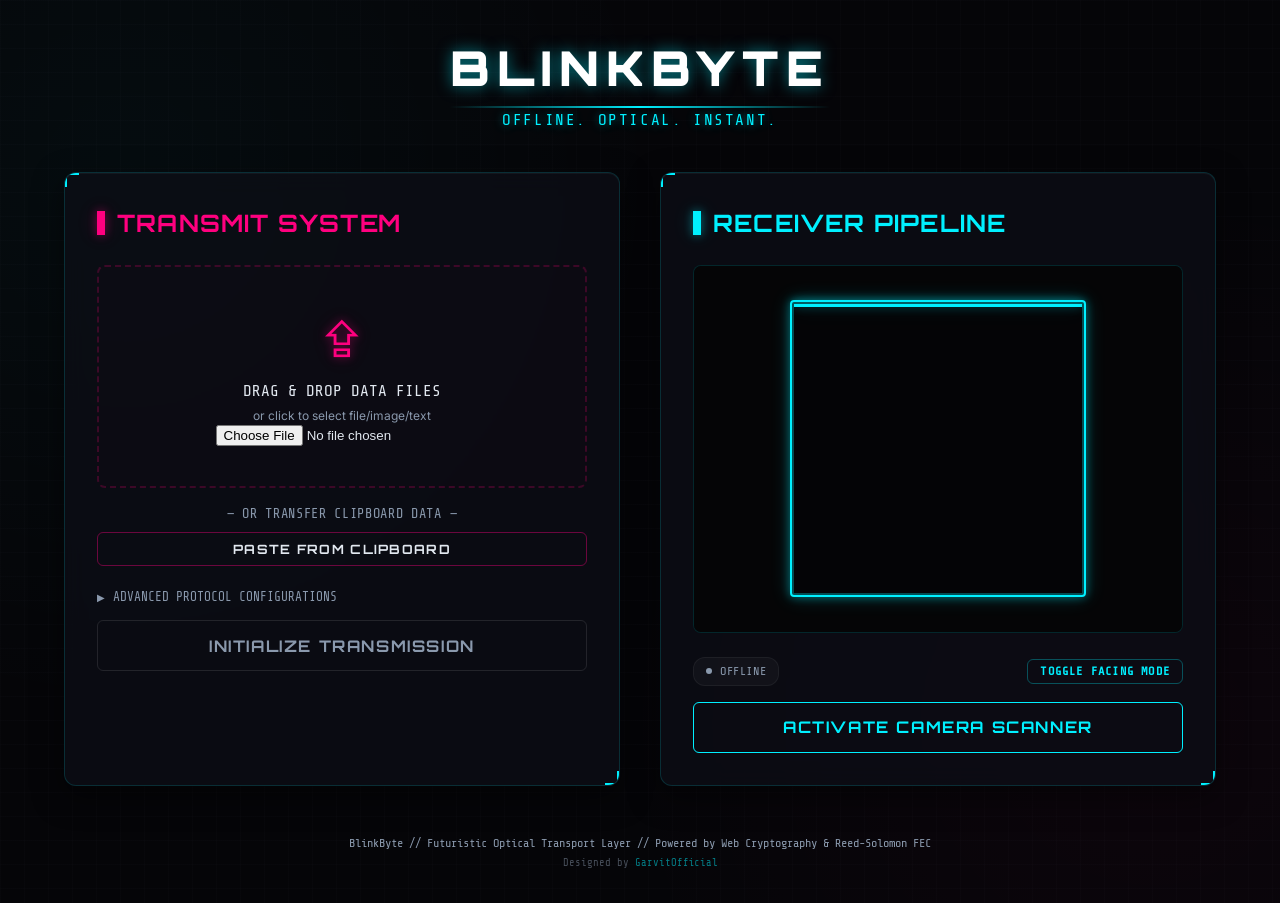
<file: index.html>
<!DOCTYPE html>
<html lang="en">
<head>
  <meta charset="UTF-8">
  <meta name="viewport" content="width=device-width, initial-scale=1.0">
  <meta name="description" content="BlinkByte - A futuristic offline optical data transfer system using animated QR codes. AirDrop for fully offline, air-gapped devices.">
  <title>BlinkByte // Offline Optical Data Transfer</title>
  <link rel="stylesheet" href="css/style.css">
  
  <!-- Load Local Static Libraries (Strictly offline-compatible) -->
  <script src="libs/qrcode.min.js"></script>
  <script src="libs/jsQR.js"></script>
</head>
<body>

  <div class="app-container">
    <header>
      <h1 class="brand-title" id="main-title">BlinkByte</h1>
      <p class="brand-tagline">Offline. Optical. Instant.</p>
    </header>

    <main class="panels-grid">
      <!-- SENDER PANEL (TRANSMIT) -->
      <section class="cyber-card" id="sender-panel">
        <h2 class="card-title card-title-send">
          <span class="icon"></span>
          Transmit System
        </h2>

        <!-- Initial File Input State -->
        <div id="send-init-state">
          <div class="dropzone" id="dropzone">
            <div class="dropzone-icon">⇪</div>
            <p class="dropzone-text">DRAG & DROP DATA FILES</p>
            <p class="dropzone-subtext">or click to select file/image/text</p>
            <input type="file" id="file-input">
          </div>

          <!-- Clipboard Fast Paste Option -->
          <div class="form-group" style="text-align: center; margin-top: -0.5rem; margin-bottom: 1.5rem;">
            <label>— OR TRANSFER CLIPBOARD DATA —</label>
            <button class="cyber-btn" id="btn-paste-clipboard" style="padding: 0.5rem; font-size: 0.8rem; border-color: rgba(255, 0, 127, 0.4); color: var(--text-main);">
              Paste from Clipboard
            </button>
          </div>
        </div>

        <!-- Selected File HUD -->
        <div class="file-hud" id="file-hud" style="display: none;">
          <div class="file-hud-info">
            <span class="file-name" id="file-hud-name">file_name.bin</span>
            <span class="file-size" id="file-hud-size">0 KB</span>
          </div>
          <button class="file-remove" id="btn-remove-file" title="Remove File">×</button>
        </div>

        <!-- Advanced settings toggle -->
        <button class="settings-toggle" id="settings-toggle">
          <span>▶</span> Advanced Protocol Configurations
        </button>

        <!-- Advanced settings contents -->
        <div class="settings-content" id="settings-content">
          <div class="form-group">
            <label for="param-fps">Target Frame Rate (FPS)</label>
            <input type="number" class="cyber-input" id="param-fps" value="10" min="1" max="30">
          </div>
          <div class="form-group">
            <label for="param-chunk-size">QR Version Density</label>
            <select class="cyber-input" id="param-chunk-size">
              <option value="128">128 bytes (Version 8 - Sparse)</option>
              <option value="256" selected>256 bytes (Version 11 - Balanced)</option>
              <option value="384">384 bytes (Version 14 - Dense)</option>
              <option value="512">512 bytes (Version 18 - Ultra-Dense)</option>
            </select>
          </div>
          <div class="form-group">
            <label for="param-redundancy">Reed-Solomon Redundancy</label>
            <select class="cyber-input" id="param-redundancy">
              <option value="0.1">10% FEC (Minimum)</option>
              <option value="0.2">20% FEC (Light)</option>
              <option value="0.3" selected>30% FEC (Recommended)</option>
              <option value="0.4">40% FEC (Heavy)</option>
              <option value="0.5">50% FEC (Extreme)</option>
            </select>
          </div>
          <div class="form-group">
            <label for="param-passphrase">Optional Encryption Password</label>
            <input type="password" class="cyber-input" id="param-passphrase" placeholder="Passphrase (AES-256)">
          </div>
        </div>

        <!-- Action triggers -->
        <button class="cyber-btn cyber-btn-send" id="btn-start-send" disabled>
          Initialize Transmission
        </button>

        <!-- Transmission State (QR Stream) -->
        <div class="qr-stream-container" id="qr-stream-container">
          <div class="qr-canvas-wrapper">
            <canvas class="qr-stream-canvas" id="qr-canvas"></canvas>
          </div>

          <!-- Diagnostics overlay -->
          <div class="diagnostics-hud">
            <div class="hud-row">
              <span class="hud-label">SESSION ID</span>
              <span class="hud-value pink" id="hud-send-session">0x00000000</span>
            </div>
            <div class="hud-row">
              <span class="hud-label">FRAME INDEX</span>
              <span class="hud-value" id="hud-send-frame">0 / 0</span>
            </div>
            <div class="hud-row">
              <span class="hud-label">STREAMING SPEED</span>
              <span class="hud-value" id="hud-send-speed">10 FPS</span>
            </div>
            <div class="hud-row">
              <span class="hud-label">FEC CONFIG</span>
              <span class="hud-value" id="hud-send-fec">30% RS</span>
            </div>
            <div class="hud-row">
              <span class="hud-label">SECURITY ENVELOPE</span>
              <span class="hud-value" id="hud-send-security">PLAIN</span>
            </div>
          </div>

          <button class="cyber-btn" id="btn-stop-send" style="border-color: rgba(255,255,255,0.2); color: var(--text-muted);">
            Terminate Stream
          </button>
        </div>
      </section>

      <!-- RECEIVER PANEL (RECEIVE) -->
      <section class="cyber-card" id="receiver-panel">
        <h2 class="card-title card-title-receive">
          <span class="icon"></span>
          Receiver Pipeline
        </h2>

        <!-- Active Scanning HUD -->
        <div id="receive-scanning-state" style="display: flex; flex-direction: column; flex-grow: 1;">
          <div class="scanner-viewport-wrapper">
            <video class="scanner-video" id="scanner-video" autoplay playsinline></video>
            <canvas class="hidden-canvas" id="scanner-hidden-canvas"></canvas>
            <div class="scanner-overlay">
              <div class="scanner-target-box">
                <div class="scanner-laser-line"></div>
              </div>
            </div>
          </div>

          <div style="display: flex; justify-content: space-between; margin-bottom: 1rem; align-items: center;">
            <div class="status-pill idle" id="scanner-status-pill">
              <span class="indicator-dot"></span>
              <span id="scanner-status-text">OFFLINE</span>
            </div>
            <button class="cyber-btn" id="btn-toggle-camera" style="width: auto; padding: 0.3rem 0.75rem; font-size: 0.75rem; font-family: var(--font-mono); border-color: rgba(0, 240, 255, 0.3);">
              Toggle Facing Mode
            </button>
          </div>

          <button class="cyber-btn" id="btn-start-scan">
            Activate Camera Scanner
          </button>
          <button class="cyber-btn" id="btn-stop-scan" style="display: none; border-color: rgba(255,255,255,0.2); color: var(--text-muted);">
            Deactivate Camera
          </button>

          <!-- Receive Diagnostics HUD -->
          <div class="diagnostics-hud" id="receive-diagnostics" style="margin-top: 1.5rem; display: none;">
            <div class="hud-row">
              <span class="hud-label">ACTIVE SESSION</span>
              <span class="hud-value" id="hud-recv-session">0x00000000</span>
            </div>
            <div class="hud-row">
              <span class="hud-label">SHARDS GATHERED</span>
              <span class="hud-value green" id="hud-recv-shards">0 / 0</span>
            </div>
            <div class="hud-row">
              <span class="hud-label">SUCCESS PROBABILITY</span>
              <span class="hud-value" id="hud-recv-progress">0%</span>
            </div>
            <div class="hud-row">
              <span class="hud-label">EST. SPEED / TIME</span>
              <span class="hud-value" id="hud-recv-time">N/A</span>
            </div>
          </div>

          <!-- Reception Sector Grid -->
          <div class="packet-grid-wrapper" id="packet-grid-wrapper" style="display: none;">
            <div class="packet-grid-title">
              <span>Sector Index Map</span>
              <span id="hud-recv-ratio">0 / 0</span>
            </div>
            <div class="packet-grid" id="packet-grid">
              <!-- Nodes populated dynamically by JS -->
            </div>
          </div>
        </div>

        <!-- Successful Reconstruction Panel -->
        <div id="receive-success-state" style="display: none; flex-direction: column; align-items: center; justify-content: center; flex-grow: 1;">
          <div class="success-card">
            <div class="success-icon">✓</div>
            <h3 class="success-title">INTEGRITY CHECK SUCCESSFUL</h3>
            <p style="font-size: 0.85rem; color: var(--text-muted); margin-bottom: 1rem;">Original SHA-256 match validated.</p>
            <div class="success-file-details">
              <div class="hud-row">
                <span class="hud-label">FILE NAME</span>
                <span class="hud-value" id="success-file-name" style="color: var(--neon-green);">file.txt</span>
              </div>
              <div class="hud-row">
                <span class="hud-label">PAYLOAD SIZE</span>
                <span class="hud-value" id="success-file-size">0 KB</span>
              </div>
              <div class="hud-row">
                <span class="hud-label">MIME TYPE</span>
                <span class="hud-value" id="success-file-mime">text/plain</span>
              </div>
            </div>
            <button class="cyber-btn" id="btn-download-file" style="border-color: var(--neon-green); color: var(--neon-green); margin-bottom: 1rem;">
              Download Reconstructed File
            </button>
            <button class="cyber-btn" id="btn-reset-receive" style="border-color: rgba(255,255,255,0.2); color: var(--text-muted);">
              Reset Pipeline & Scan New
            </button>
          </div>
        </div>
      </section>
    </main>

    <footer>
      <p>BlinkByte // Futuristic Optical Transport Layer // Powered by Web Cryptography & Reed-Solomon FEC</p>
      <p style="margin-top: 0.25rem; font-size: 0.65rem; opacity: 0.5;">
        Designed by <a href="https://github.com/GarvitOfficial" target="_blank">GarvitOfficial</a>
      </p>
    </footer>
  </div>

  <!-- PASSWORD PROMPT MODAL -->
  <div class="modal-overlay" id="password-modal">
    <div class="modal-card">
      <div class="modal-header">Decryption Key Required</div>
      <div class="modal-body">
        <p style="font-size: 0.85rem; color: var(--text-muted); margin-bottom: 1rem;">
          This optical stream is protected by AES-256-GCM. Please input the passphrase to decrypt the payload.
        </p>
        <div class="form-group">
          <label for="decrypt-passphrase">Security Key / Passphrase</label>
          <input type="password" class="cyber-input" id="decrypt-passphrase" placeholder="Passphrase">
        </div>
        <p id="decrypt-error" style="color: var(--neon-pink); font-size: 0.8rem; margin-top: 0.5rem; display: none; font-family: var(--font-mono);">
          Incorrect security key or checksum corrupted.
        </p>
      </div>
      <div class="modal-actions">
        <button class="cyber-btn modal-btn" id="btn-confirm-decrypt" style="border-color: var(--neon-green); color: var(--neon-green);">
          Decrypt Payload
        </button>
        <button class="cyber-btn modal-btn modal-btn-cancel" id="btn-cancel-decrypt">
          Cancel
        </button>
      </div>
    </div>
  </div>

  <!-- Main logic module entry -->
  <script type="module" src="js/app.js"></script>
</body>
</html>
</file>
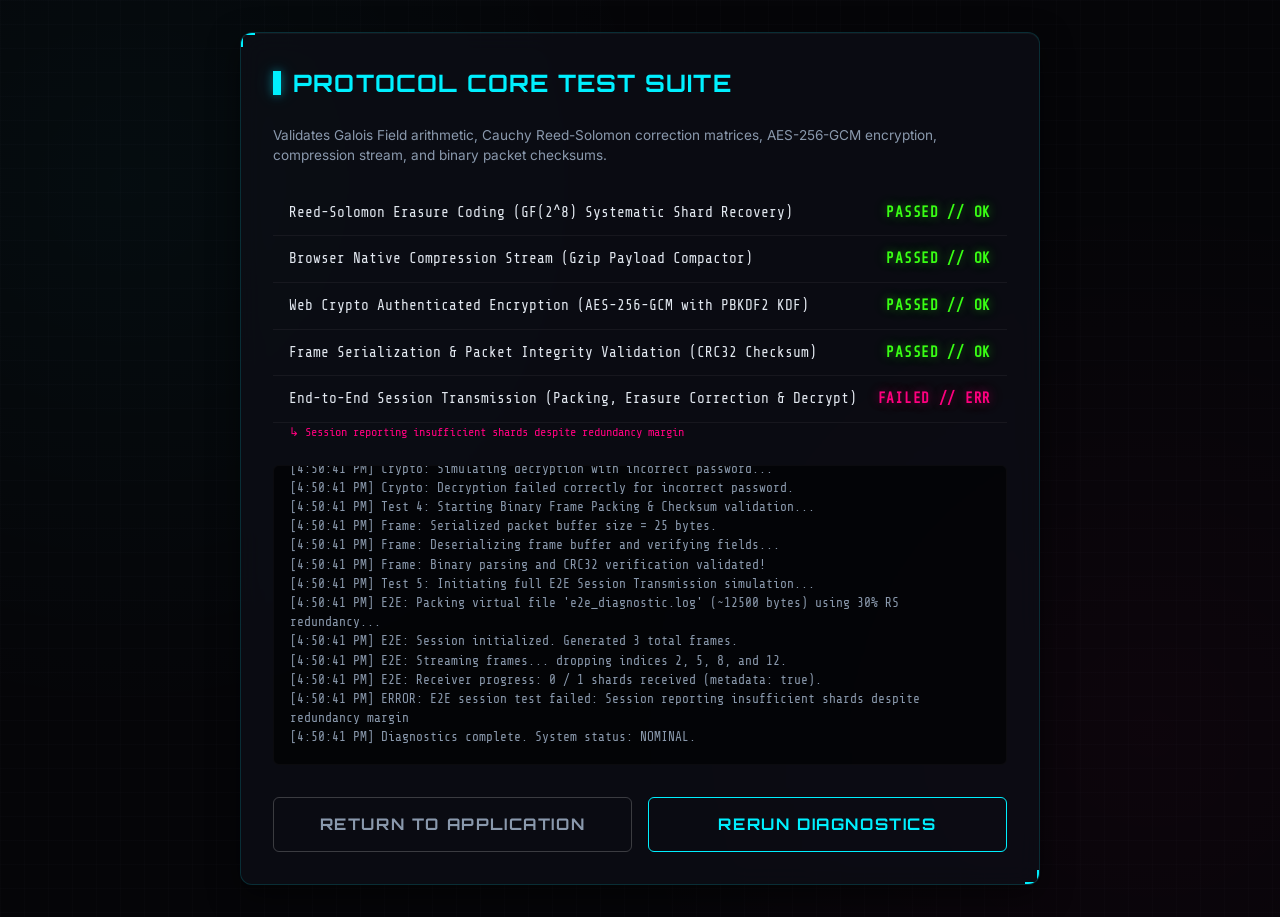
<file: test/test.html>
<!DOCTYPE html>
<html lang="en">
<head>
  <meta charset="UTF-8">
  <meta name="viewport" content="width=device-width, initial-scale=1.0">
  <title>BlinkByte // Protocol Test Suite</title>
  <link rel="stylesheet" href="../css/style.css">
  <style>
    body {
      padding: 2rem;
    }
    .test-suite-card {
      max-width: 800px;
      margin: 0 auto;
    }
    .test-row {
      display: flex;
      justify-content: space-between;
      align-items: center;
      padding: 0.75rem 1rem;
      border-bottom: 1px solid rgba(255, 255, 255, 0.05);
      font-family: var(--font-mono);
      font-size: 0.9rem;
    }
    .test-name {
      color: var(--text-main);
    }
    .test-status {
      font-weight: bold;
      text-transform: uppercase;
      letter-spacing: 0.05em;
    }
    .test-status.passed {
      color: var(--neon-green);
      text-shadow: var(--glow-green);
    }
    .test-status.failed {
      color: var(--neon-pink);
      text-shadow: var(--glow-pink);
    }
    .console-log {
      background: rgba(0, 0, 0, 0.6);
      border: 1px solid rgba(255, 255, 255, 0.03);
      padding: 1rem;
      border-radius: 6px;
      font-family: var(--font-mono);
      font-size: 0.8rem;
      color: var(--text-muted);
      max-height: 300px;
      overflow-y: auto;
      margin-top: 1.5rem;
    }
  </style>
</head>
<body>

  <div class="test-suite-card cyber-card">
    <h2 class="card-title card-title-receive">
      <span class="icon"></span>
      Protocol Core Test Suite
    </h2>
    
    <p style="font-size: 0.85rem; color: var(--text-muted); margin-bottom: 1.5rem;">
      Validates Galois Field arithmetic, Cauchy Reed-Solomon correction matrices, AES-256-GCM encryption, compression stream, and binary packet checksums.
    </p>

    <div id="test-results">
      <!-- Test runs populated dynamically -->
      <div style="text-align: center; color: var(--neon-cyan); padding: 2rem;">
        INITIALIZING CORE TEST RUN...
      </div>
    </div>

    <div class="console-log" id="test-console">
      [SYSTEM READY] Initiating logs...
    </div>

    <div style="margin-top: 2rem; display: flex; gap: 1rem;">
      <a href="../index.html" class="cyber-btn" style="text-align: center; text-decoration: none; border-color: rgba(255, 255, 255, 0.2); color: var(--text-muted);">
        Return to Application
      </a>
      <button class="cyber-btn" onclick="window.location.reload();" style="border-color: var(--neon-cyan); color: var(--neon-cyan);">
        Rerun Diagnostics
      </button>
    </div>
  </div>

  <script type="module" src="test.js"></script>
</body>
</html>
</file>
<file: css/style.css>
/* BlinkByte Cyberpunk Styling System */
@import url('https://fonts.googleapis.com/css2?family=Inter:wght@300;400;600&family=Orbitron:wght@500;700;900&family=Share+Tech+Mono&display=swap');

:root {
  --bg-color: #050508;
  --bg-card: rgba(13, 15, 24, 0.7);
  --bg-card-hover: rgba(22, 26, 42, 0.8);
  --border-color: rgba(0, 240, 255, 0.15);
  --border-color-glow: rgba(0, 240, 255, 0.4);
  
  --neon-cyan: #00f0ff;
  --neon-green: #39ff14;
  --neon-pink: #ff007f;
  --neon-orange: #ff5f00;
  
  --text-main: #e2e8f0;
  --text-muted: #8a99ad;
  --text-dark: #0d0f18;
  
  --font-header: 'Orbitron', sans-serif;
  --font-mono: 'Share Tech Mono', monospace;
  --font-body: 'Inter', sans-serif;
  
  --glow-cyan: 0 0 10px rgba(0, 240, 255, 0.4), 0 0 20px rgba(0, 240, 255, 0.2);
  --glow-green: 0 0 10px rgba(57, 255, 20, 0.4), 0 0 20px rgba(57, 255, 20, 0.2);
  --glow-pink: 0 0 10px rgba(255, 0, 127, 0.4), 0 0 20px rgba(255, 0, 127, 0.2);
}

* {
  box-sizing: border-box;
  margin: 0;
  padding: 0;
}

body {
  background-color: var(--bg-color);
  background-image: 
    radial-gradient(circle at 10% 20%, rgba(0, 240, 255, 0.03) 0%, transparent 40%),
    radial-gradient(circle at 90% 80%, rgba(255, 0, 127, 0.03) 0%, transparent 40%),
    linear-gradient(rgba(18, 18, 26, 0.2) 1px, transparent 1px),
    linear-gradient(90deg, rgba(18, 18, 26, 0.2) 1px, transparent 1px);
  background-size: 100% 100%, 100% 100%, 24px 24px, 24px 24px;
  color: var(--text-main);
  font-family: var(--font-body);
  min-height: 100vh;
  overflow-x: hidden;
  line-height: 1.5;
}

/* Custom Scrollbars */
::-webkit-scrollbar {
  width: 6px;
  height: 6px;
}
::-webkit-scrollbar-track {
  background: var(--bg-color);
}
::-webkit-scrollbar-thumb {
  background: rgba(0, 240, 255, 0.2);
  border-radius: 3px;
}
::-webkit-scrollbar-thumb:hover {
  background: var(--neon-cyan);
  box-shadow: var(--glow-cyan);
}

/* Typography & Layout */
.app-container {
  max-width: 1200px;
  margin: 0 auto;
  padding: 2rem 1.5rem;
  display: flex;
  flex-direction: column;
  min-height: 100vh;
}

header {
  margin-bottom: 2.5rem;
  text-align: center;
  position: relative;
}

.brand-title {
  font-family: var(--font-header);
  font-size: 3rem;
  font-weight: 900;
  letter-spacing: 0.15em;
  text-transform: uppercase;
  color: #ffffff;
  text-shadow: 0 0 15px rgba(0, 240, 255, 0.5);
  margin-bottom: 0.25rem;
  display: inline-block;
  position: relative;
}

.brand-title::after {
  content: '';
  position: absolute;
  bottom: -4px;
  left: 0;
  width: 100%;
  height: 2px;
  background: linear-gradient(90deg, transparent, var(--neon-cyan), transparent);
}

.brand-tagline {
  font-family: var(--font-mono);
  font-size: 1rem;
  color: var(--neon-cyan);
  letter-spacing: 0.1em;
  text-transform: uppercase;
  text-shadow: var(--glow-cyan);
}

/* Grid Panel Systems */
.panels-grid {
  display: grid;
  grid-template-columns: 1fr 1fr;
  gap: 2.5rem;
  flex-grow: 1;
}

@media (max-width: 850px) {
  .panels-grid {
    grid-template-columns: 1fr;
  }
}

/* Glassmorphic Cyber Cards */
.cyber-card {
  background: var(--bg-card);
  border: 1px solid var(--border-color);
  border-radius: 12px;
  padding: 2rem;
  backdrop-filter: blur(12px);
  -webkit-backdrop-filter: blur(12px);
  box-shadow: 0 10px 30px rgba(0, 0, 0, 0.5), inset 0 1px 1px rgba(255, 255, 255, 0.05);
  transition: all 0.3s cubic-bezier(0.165, 0.84, 0.44, 1);
  position: relative;
  display: flex;
  flex-direction: column;
  overflow: hidden;
}

.cyber-card:hover {
  border-color: var(--border-color-glow);
  box-shadow: 0 15px 40px rgba(0, 240, 255, 0.08), inset 0 1px 1px rgba(255, 255, 255, 0.08);
}

.cyber-card::before {
  content: '';
  position: absolute;
  top: 0;
  left: 0;
  width: 12px;
  height: 12px;
  border-top: 2px solid var(--neon-cyan);
  border-left: 2px solid var(--neon-cyan);
}

.cyber-card::after {
  content: '';
  position: absolute;
  bottom: 0;
  right: 0;
  width: 12px;
  height: 12px;
  border-bottom: 2px solid var(--neon-cyan);
  border-right: 2px solid var(--neon-cyan);
}

.card-title {
  font-family: var(--font-header);
  font-size: 1.5rem;
  letter-spacing: 0.05em;
  text-transform: uppercase;
  margin-bottom: 1.5rem;
  display: flex;
  align-items: center;
  gap: 0.75rem;
}

.card-title .icon {
  width: 8px;
  height: 24px;
  display: inline-block;
}

.card-title-send { color: var(--neon-pink); }
.card-title-send .icon { background: var(--neon-pink); box-shadow: var(--glow-pink); }

.card-title-receive { color: var(--neon-cyan); }
.card-title-receive .icon { background: var(--neon-cyan); box-shadow: var(--glow-cyan); }

/* Form Controls */
.form-group {
  margin-bottom: 1.25rem;
}

label {
  display: block;
  font-family: var(--font-mono);
  font-size: 0.85rem;
  color: var(--text-muted);
  text-transform: uppercase;
  margin-bottom: 0.5rem;
  letter-spacing: 0.05em;
}

.cyber-input {
  width: 100%;
  background: rgba(8, 9, 15, 0.8);
  border: 1px solid rgba(255, 255, 255, 0.1);
  border-radius: 6px;
  padding: 0.75rem 1rem;
  color: var(--text-main);
  font-family: var(--font-body);
  font-size: 0.95rem;
  outline: none;
  transition: all 0.2s ease;
}

.cyber-input:focus {
  border-color: var(--neon-cyan);
  box-shadow: 0 0 8px rgba(0, 240, 255, 0.25);
}

.cyber-input[type="file"] {
  display: none;
}

/* File Drop Zone */
.dropzone {
  border: 2px dashed rgba(255, 0, 127, 0.2);
  border-radius: 8px;
  padding: 2.5rem 1.5rem;
  text-align: center;
  cursor: pointer;
  background: rgba(255, 0, 127, 0.01);
  transition: all 0.3s ease;
  display: flex;
  flex-direction: column;
  align-items: center;
  justify-content: center;
  min-height: 160px;
  margin-bottom: 1.5rem;
}

.dropzone:hover, .dropzone.dragover {
  border-color: var(--neon-pink);
  background: rgba(255, 0, 127, 0.04);
  box-shadow: 0 0 15px rgba(255, 0, 127, 0.08);
}

.dropzone-icon {
  font-size: 2.5rem;
  color: var(--neon-pink);
  margin-bottom: 0.75rem;
  text-shadow: var(--glow-pink);
}

.dropzone-text {
  font-family: var(--font-mono);
  color: var(--text-main);
  margin-bottom: 0.25rem;
}

.dropzone-subtext {
  font-size: 0.75rem;
  color: var(--text-muted);
}

/* Selected File HUD */
.file-hud {
  background: rgba(255, 255, 255, 0.02);
  border: 1px solid rgba(255, 255, 255, 0.05);
  border-radius: 6px;
  padding: 0.75rem 1rem;
  margin-bottom: 1.5rem;
  display: flex;
  justify-content: space-between;
  align-items: center;
}

.file-hud-info {
  display: flex;
  flex-direction: column;
}

.file-name {
  font-family: var(--font-mono);
  font-size: 0.95rem;
  color: var(--neon-pink);
  text-shadow: var(--glow-pink);
}

.file-size {
  font-size: 0.75rem;
  color: var(--text-muted);
}

.file-remove {
  background: none;
  border: none;
  color: var(--text-muted);
  cursor: pointer;
  font-size: 1.25rem;
  line-height: 1;
}

.file-remove:hover {
  color: var(--neon-pink);
}

/* Settings Drawer / Accordion */
.settings-toggle {
  background: none;
  border: none;
  color: var(--text-muted);
  font-family: var(--font-mono);
  font-size: 0.8rem;
  text-transform: uppercase;
  cursor: pointer;
  margin-bottom: 1rem;
  display: flex;
  align-items: center;
  gap: 0.5rem;
  align-self: flex-start;
}

.settings-toggle:hover {
  color: var(--neon-cyan);
}

.settings-toggle span {
  font-size: 0.6rem;
  transition: transform 0.2s ease;
}

.settings-toggle.open span {
  transform: rotate(90deg);
}

.settings-content {
  display: none;
  grid-template-columns: 1fr 1fr;
  gap: 1rem;
  margin-bottom: 1.5rem;
  padding: 1rem;
  background: rgba(0, 0, 0, 0.2);
  border-radius: 6px;
  border: 1px solid rgba(255, 255, 255, 0.02);
}

.settings-content.open {
  display: grid;
}

/* Buttons */
.cyber-btn {
  background: transparent;
  border: 1px solid var(--neon-cyan);
  border-radius: 6px;
  padding: 0.9rem 1.5rem;
  color: var(--neon-cyan);
  font-family: var(--font-header);
  font-size: 1rem;
  font-weight: 700;
  letter-spacing: 0.1em;
  text-transform: uppercase;
  cursor: pointer;
  position: relative;
  overflow: hidden;
  transition: all 0.3s cubic-bezier(0.165, 0.84, 0.44, 1);
  box-shadow: inset 0 0 0 rgba(0, 240, 255, 0);
  width: 100%;
}

.cyber-btn:hover:not(:disabled) {
  background: var(--neon-cyan);
  color: var(--text-dark);
  box-shadow: var(--glow-cyan);
}

.cyber-btn:active:not(:disabled) {
  transform: scale(0.98);
}

.cyber-btn:disabled {
  border-color: rgba(255, 255, 255, 0.1);
  color: var(--text-muted);
  cursor: not-allowed;
}

.cyber-btn-send {
  border-color: var(--neon-pink);
  color: var(--neon-pink);
}

.cyber-btn-send:hover:not(:disabled) {
  background: var(--neon-pink);
  color: var(--text-dark);
  box-shadow: var(--glow-pink);
}

/* QR Code Display Container */
.qr-stream-container {
  display: none;
  flex-direction: column;
  align-items: center;
  justify-content: center;
  flex-grow: 1;
  margin-top: 1rem;
}

.qr-canvas-wrapper {
  position: relative;
  background: #ffffff;
  padding: 12px;
  border-radius: 8px;
  box-shadow: 0 0 30px rgba(0, 240, 255, 0.15);
  margin-bottom: 1.5rem;
  max-width: 320px;
  width: 100%;
  aspect-ratio: 1;
}

.qr-canvas-wrapper::before {
  content: '';
  position: absolute;
  top: -6px; left: -6px; right: -6px; bottom: -6px;
  border: 1px solid var(--neon-pink);
  border-radius: 12px;
  pointer-events: none;
  animation: pulse-border 2s infinite ease-in-out;
}

@keyframes pulse-border {
  0%, 100% { transform: scale(1); opacity: 0.3; }
  50% { transform: scale(1.02); opacity: 0.8; }
}

.qr-stream-canvas {
  width: 100%;
  height: 100%;
  display: block;
}

/* Live Diagnostics HUD */
.diagnostics-hud {
  font-family: var(--font-mono);
  background: rgba(0, 0, 0, 0.4);
  border: 1px solid rgba(255, 255, 255, 0.05);
  border-radius: 6px;
  padding: 1rem;
  margin-bottom: 1rem;
  font-size: 0.85rem;
}

.hud-row {
  display: flex;
  justify-content: space-between;
  margin-bottom: 0.4rem;
}

.hud-row:last-child {
  margin-bottom: 0;
}

.hud-label {
  color: var(--text-muted);
}

.hud-value {
  color: var(--neon-cyan);
}

.hud-value.pink {
  color: var(--neon-pink);
}

.hud-value.green {
  color: var(--neon-green);
  text-shadow: var(--glow-green);
}

/* Real-Time Camera scanner HUD */
.scanner-viewport-wrapper {
  position: relative;
  width: 100%;
  aspect-ratio: 4/3;
  background: #040406;
  border-radius: 8px;
  overflow: hidden;
  margin-bottom: 1.5rem;
  border: 1px solid var(--border-color);
}

.scanner-video {
  width: 100%;
  height: 100%;
  object-fit: cover;
  transform: scaleX(-1); /* mirror webcam */
}

/* Hidden canvas used for scanning extraction */
.hidden-canvas {
  display: none;
}

.scanner-overlay {
  position: absolute;
  top: 0; left: 0; width: 100%; height: 100%;
  pointer-events: none;
  display: flex;
  align-items: center;
  justify-content: center;
}

.scanner-target-box {
  width: 60%;
  aspect-ratio: 1;
  border: 2px solid rgba(0, 240, 255, 0.3);
  position: relative;
  box-shadow: 0 0 0 9999px rgba(5, 5, 8, 0.6);
}

.scanner-target-box::before {
  content: '';
  position: absolute;
  top: -4px; left: -4px; right: -4px; bottom: -4px;
  border: 2px solid var(--neon-cyan);
  border-radius: 4px;
  box-shadow: var(--glow-cyan);
  animation: box-glow 2s infinite ease-in-out;
}

@keyframes box-glow {
  0%, 100% { opacity: 0.5; }
  50% { opacity: 1; }
}

.scanner-laser-line {
  position: absolute;
  width: 100%;
  height: 3px;
  background: var(--neon-cyan);
  box-shadow: var(--glow-cyan);
  animation: scan 3s infinite linear;
}

@keyframes scan {
  0% { top: 0%; }
  50% { top: 100%; }
  100% { top: 0%; }
}

/* Packets Reception Grid */
.packet-grid-wrapper {
  margin-top: 1rem;
}

.packet-grid-title {
  font-family: var(--font-mono);
  font-size: 0.8rem;
  color: var(--text-muted);
  text-transform: uppercase;
  margin-bottom: 0.5rem;
  display: flex;
  justify-content: space-between;
}

.packet-grid {
  display: grid;
  grid-template-columns: repeat(auto-fill, minmax(12px, 1fr));
  gap: 3px;
  padding: 0.75rem;
  background: rgba(0, 0, 0, 0.4);
  border: 1px solid rgba(255, 255, 255, 0.03);
  border-radius: 6px;
  max-height: 120px;
  overflow-y: auto;
}

.packet-node {
  aspect-ratio: 1;
  background: rgba(255, 255, 255, 0.05);
  border-radius: 1px;
  transition: background-color 0.2s ease;
}

.packet-node.received {
  background: var(--neon-green);
  box-shadow: 0 0 5px rgba(57, 255, 20, 0.8);
}

.packet-node.metadata {
  background: var(--neon-cyan);
  box-shadow: 0 0 5px rgba(0, 240, 255, 0.8);
}

/* Dialog / Prompt Modal */
.modal-overlay {
  position: fixed;
  top: 0; left: 0; width: 100%; height: 100%;
  background: rgba(4, 4, 6, 0.85);
  backdrop-filter: blur(8px);
  display: flex;
  align-items: center;
  justify-content: center;
  z-index: 100;
  opacity: 0;
  pointer-events: none;
  transition: opacity 0.3s ease;
}

.modal-overlay.active {
  opacity: 1;
  pointer-events: auto;
}

.modal-card {
  width: 90%;
  max-width: 420px;
  background: var(--bg-card);
  border: 1px solid var(--border-color);
  border-radius: 12px;
  padding: 2rem;
  box-shadow: 0 20px 50px rgba(0, 0, 0, 0.8);
  position: relative;
  transform: translateY(20px);
  transition: transform 0.3s cubic-bezier(0.175, 0.885, 0.32, 1.275);
}

.modal-overlay.active .modal-card {
  transform: translateY(0);
}

.modal-header {
  font-family: var(--font-header);
  color: var(--neon-cyan);
  font-size: 1.25rem;
  text-transform: uppercase;
  margin-bottom: 1rem;
  letter-spacing: 0.05em;
  text-shadow: var(--glow-cyan);
}

.modal-body {
  margin-bottom: 1.5rem;
}

.modal-actions {
  display: flex;
  gap: 1rem;
}

.modal-btn {
  padding: 0.6rem 1.2rem;
  font-size: 0.9rem;
}

.modal-btn-cancel {
  border-color: rgba(255, 255, 255, 0.2);
  color: var(--text-muted);
}
.modal-btn-cancel:hover {
  background: rgba(255, 255, 255, 0.1);
  color: #fff;
}

/* File Save HUD (Success State) */
.success-card {
  display: flex;
  flex-direction: column;
  align-items: center;
  text-align: center;
  padding: 2rem 1rem;
}

.success-icon {
  font-size: 3.5rem;
  color: var(--neon-green);
  margin-bottom: 1rem;
  text-shadow: var(--glow-green);
}

.success-title {
  font-family: var(--font-header);
  color: var(--neon-green);
  text-transform: uppercase;
  font-size: 1.25rem;
  margin-bottom: 0.5rem;
  letter-spacing: 0.05em;
}

.success-file-details {
  font-family: var(--font-mono);
  font-size: 0.9rem;
  color: var(--text-main);
  margin-bottom: 1.5rem;
  background: rgba(0, 0, 0, 0.3);
  padding: 0.75rem 1rem;
  border-radius: 6px;
  width: 100%;
  border: 1px solid rgba(255, 255, 255, 0.02);
}

/* Status Indicators */
.status-pill {
  display: inline-flex;
  align-items: center;
  gap: 0.5rem;
  padding: 0.3rem 0.75rem;
  border-radius: 12px;
  font-family: var(--font-mono);
  font-size: 0.75rem;
  text-transform: uppercase;
  letter-spacing: 0.05em;
  background: rgba(255, 255, 255, 0.03);
  border: 1px solid rgba(255, 255, 255, 0.05);
}

.status-pill.active {
  background: rgba(0, 240, 255, 0.05);
  border-color: rgba(0, 240, 255, 0.2);
  color: var(--neon-cyan);
}

.status-pill.active .indicator-dot {
  background: var(--neon-cyan);
  box-shadow: var(--glow-cyan);
  animation: pulse-dot 1.5s infinite;
}

.status-pill.idle {
  color: var(--text-muted);
}

.status-pill.idle .indicator-dot {
  background: var(--text-muted);
}

.indicator-dot {
  width: 6px;
  height: 6px;
  border-radius: 50%;
}

@keyframes pulse-dot {
  0%, 100% { opacity: 0.5; }
  50% { opacity: 1; }
}

footer {
  margin-top: auto;
  padding-top: 3rem;
  text-align: center;
  font-family: var(--font-mono);
  font-size: 0.75rem;
  color: var(--text-muted);
}

footer a {
  color: var(--neon-cyan);
  text-decoration: none;
}

footer a:hover {
  text-decoration: underline;
  text-shadow: var(--glow-cyan);
}
</file>
